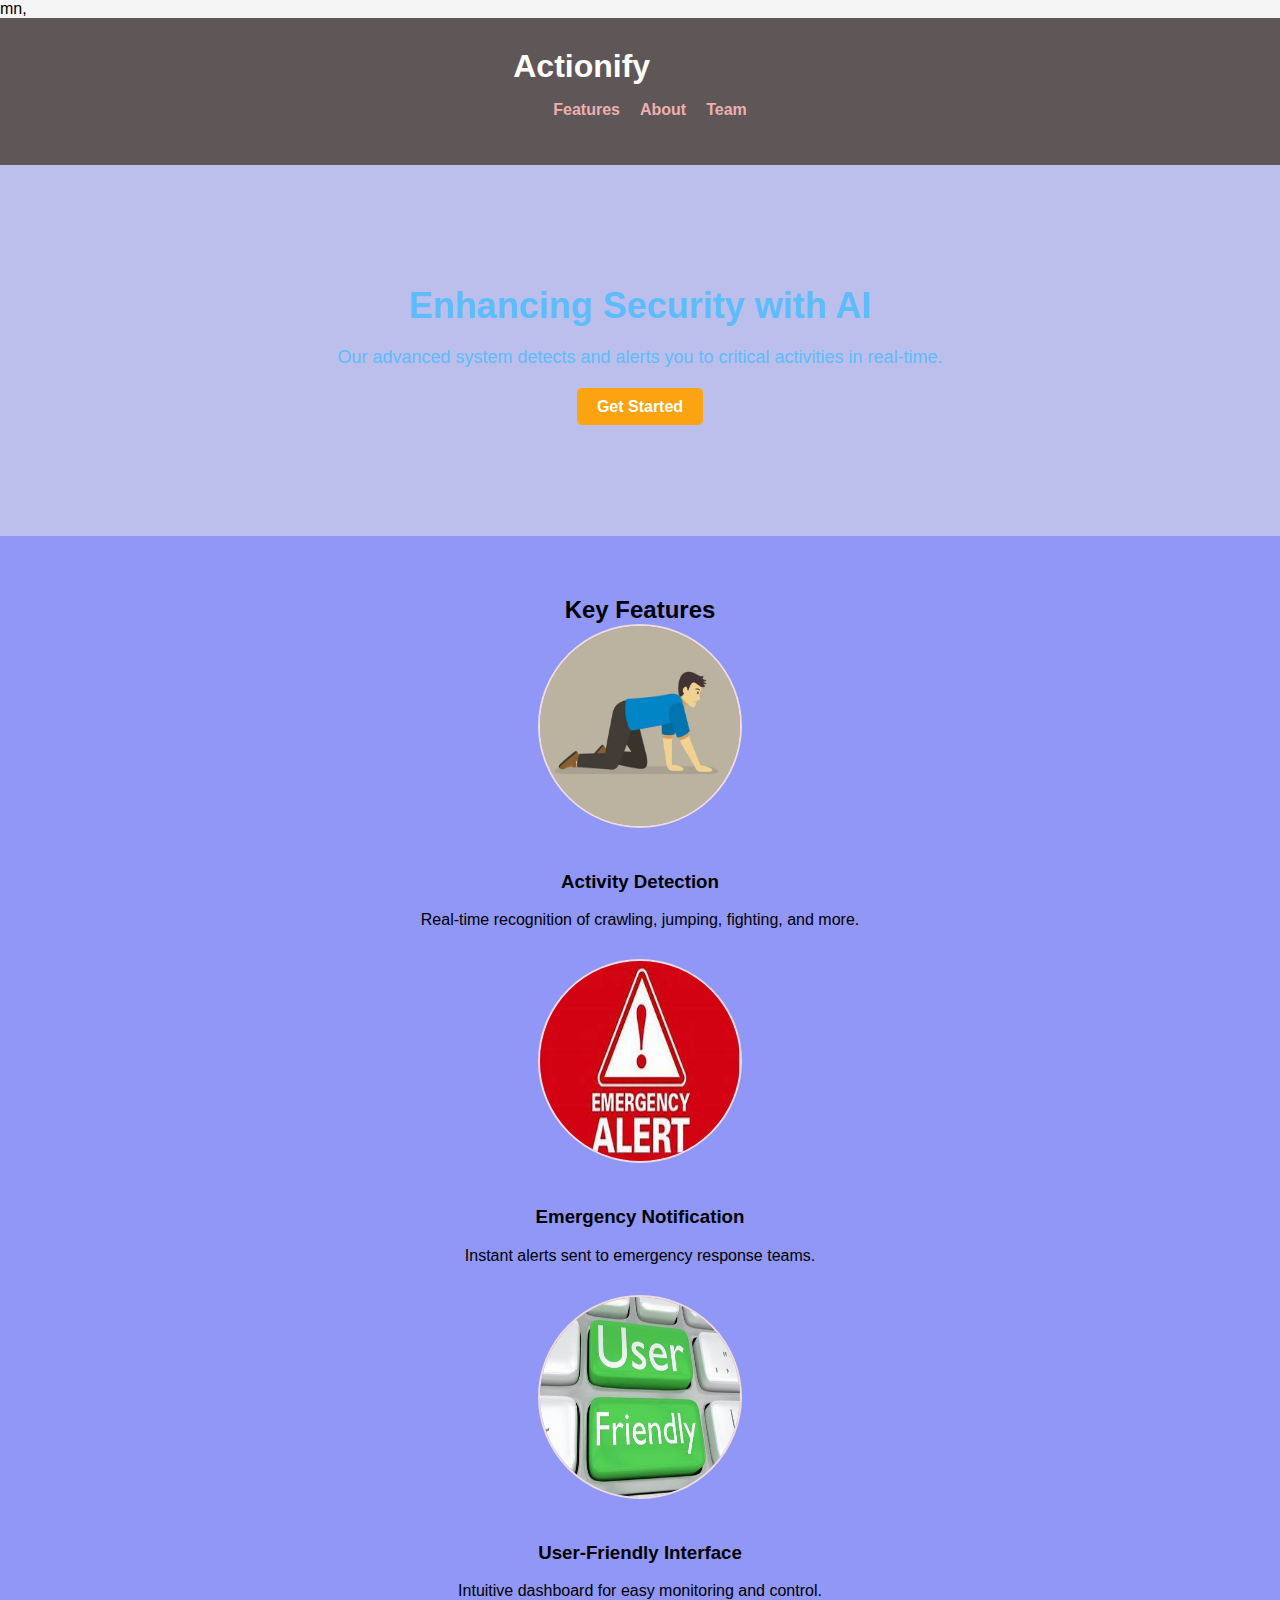
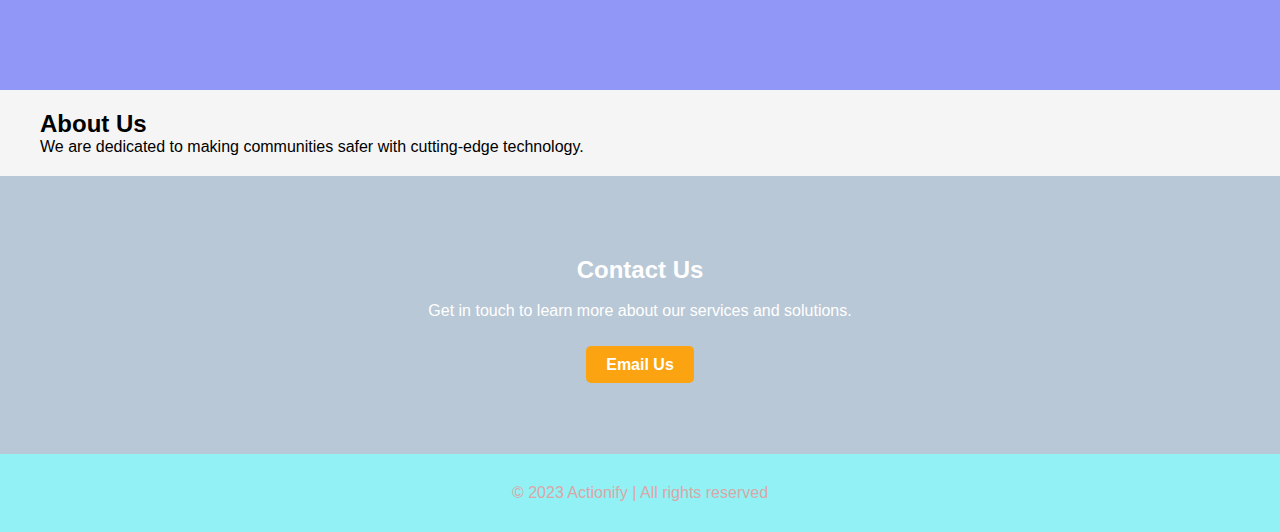
<file: website/Index.html>
<!DOCTYPE html>
<html lang="en">
<head>
    <meta charset="UTF-8">
    <meta name="viewport" content="width=device-width, initial-scale=1.0">
    <title>Actionify - Emergency Alert System</title>
    <link rel="stylesheet" href="css/Style.css">
</head>
<body>
mn,


    
    <header>
        <nav>
            <div class="container">
                <h1>Actionify</h1>
                <ul>
                    <li><a href="Index.html">Features</a></li>
                    <li><a href="Index.html">About</a></li>
                    <li><a href="Team.html">Team </a></li>
                </ul>
            </div>
        </nav>
    </header>

    <section id="hero">
        <div class="container">
            <h2>Enhancing Security with AI</h2>
            <p>Our advanced system detects and alerts you to critical activities in real-time.</p>
            <a href="main.html" class="btn">Get Started</a>
        </div>
    </section>

    <section id="features">
        <div class="container">
            <h2>Key Features</h2>
            <div class="feature">
                <img src="img/img1.jpg" alt="Activity Detection" class="circular-image">
                <h3>Activity Detection</h3>
                <p>Real-time recognition of crawling, jumping, fighting, and more.</p>
            </div>
            <div class="feature">
                <img src="img/img2.jpg" alt="Emergency Notification" class="circular-image">
                <h3>Emergency Notification</h3>
                <p>Instant alerts sent to emergency response teams.</p>
            </div>
            <div class="feature">
                <img src="img/img3.jpg" alt="User-Friendly Interface" class="circular-image">
                <h3>User-Friendly Interface</h3>
                <p>Intuitive dashboard for easy monitoring and control.</p>
            </div>
        </div>
    </section>
    

    <section id="about">
        <div class="container">
            <h2>About Us</h2>
            <p>We are dedicated to making communities safer with cutting-edge technology.</p>
        </div>
    </section>

    <section id="contact">
        <div class="container">
            <h2>Contact Us</h2>
            <div class="contact-info"><br>
                
                <p>Get in touch to learn more about our services and solutions.</p><br><br>
                <a href="mailto:contact@actionify.com" class="btn">Email Us</a>
            </div>
        </div>
    </section>
    

    <footer>
        <div class="container">
            <p>&copy; 2023 Actionify | All rights reserved</p>
        </div>
    </footer>
</body>
</html>
</file>
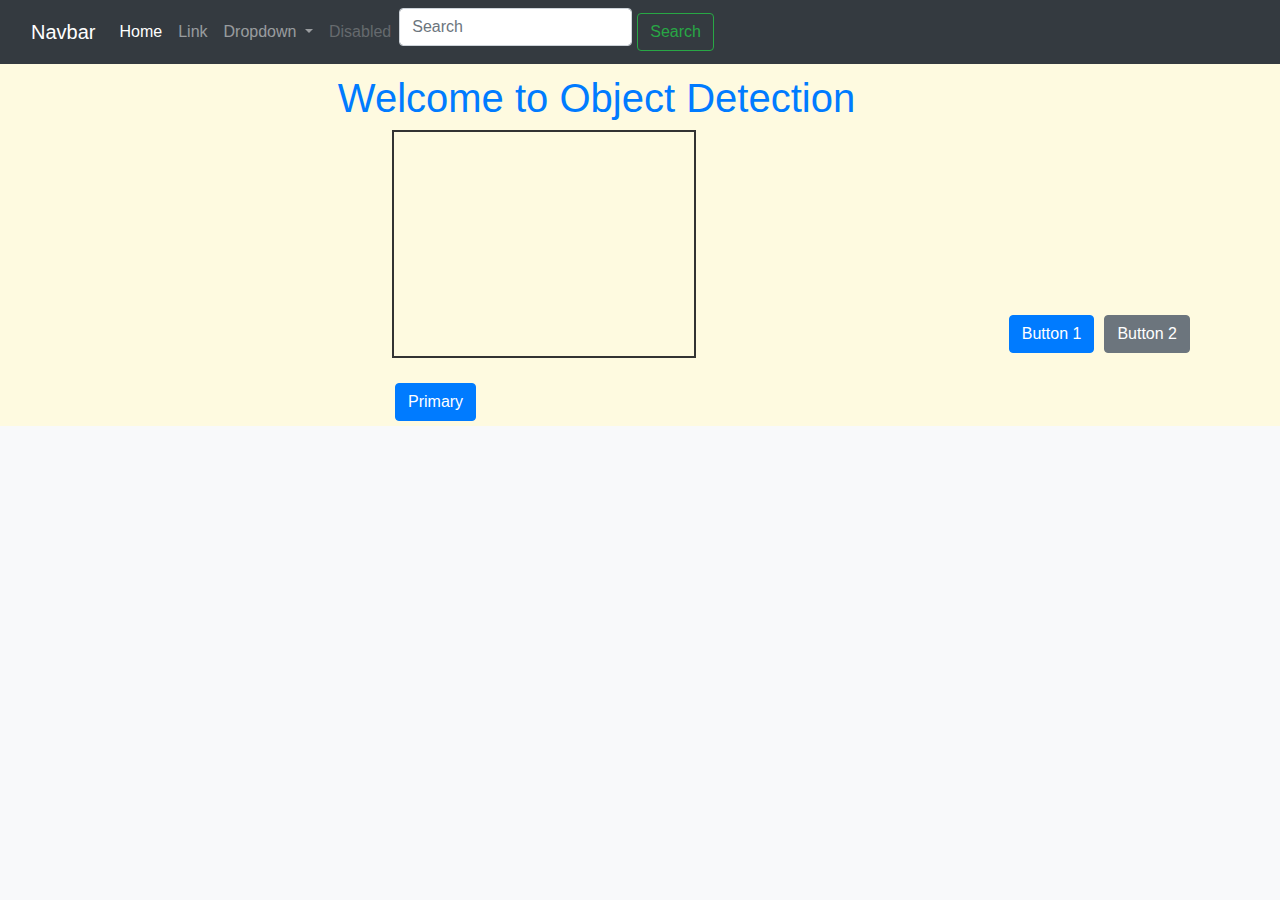
<file: website/main.html>
<!DOCTYPE html>
<html lang="en">
<head>
    <meta charset="UTF-8">
    <meta name="viewport" content="width=device-width, initial-scale=1.0">
    <title>Object Detection</title>
    <!-- Include Bootstrap CSS (you can link to a CDN or use a local file) -->
    <link rel="stylesheet" href="https://maxcdn.bootstrapcdn.com/bootstrap/4.5.2/css/bootstrap.min.css">
    <link href="https://cdn.jsdelivr.net/npm/bootstrap@5.3.2/dist/css/bootstrap.min.css" rel="stylesheet" integrity="sha384-T3c6CoIi6uLrA9TneNEoa7RxnatzjcDSCmG1MXxSR1GAsXEV/Dwwykc2MPK8M2HN" crossorigin="anonymous">

    <!-- Include your custom CSS (if needed) -->
    <link rel="stylesheet" href="css\styles.css" >
</head>
<body>
    <div class="background">
    <script src="https://cdn.jsdelivr.net/npm/bootstrap@5.3.2/dist/js/bootstrap.bundle.min.js" integrity="sha384-C6RzsynM9kWDrMNeT87bh95OGNyZPhcTNXj1NW7RuBCsyN/o0jlpcV8Qyq46cDfL" crossorigin="anonymous"></script>

    <nav class="navbar navbar-expand-lg navbar-dark bg-dark">
        <div class="container-fluid">
          <a class="navbar-brand" href="#">Navbar</a>
          <button class="navbar-toggler" type="button" data-bs-toggle="collapse" data-bs-target="#navbarSupportedContent" aria-controls="navbarSupportedContent" aria-expanded="false" aria-label="Toggle navigation">
            <span class="navbar-toggler-icon"></span>
          </button>
          <div class="collapse navbar-collapse" id="navbarSupportedContent">
            <ul class="navbar-nav me-auto mb-2 mb-lg-0">
              <li class="nav-item">
                <a class="nav-link active" aria-current="page" href="#">Home</a>
              </li>
              <li class="nav-item">
                <a class="nav-link" href="#">Link</a>
              </li>
              <li class="nav-item dropdown">
                <a class="nav-link dropdown-toggle" href="#" role="button" data-bs-toggle="dropdown" aria-expanded="false">
                  Dropdown
                </a>
                <ul class="dropdown-menu">
                  <li><a class="dropdown-item" href="#">Action</a></li>
                  <li><a class="dropdown-item" href="#">Another action</a></li>
                  <li><hr class="dropdown-divider"></li>
                  <li><a class="dropdown-item" href="#">Something else here</a></li>
                </ul>
              </li>
              <li class="nav-item">
                <a class="nav-link disabled" aria-disabled="true">Disabled</a>
              </li>
            </ul>
            <form class="d-flex" role="search">
              <input class="form-control me-2" type="search" placeholder="Search" aria-label="Search">
              <button class="btn btn-outline-success" type="submit">Search</button>
            </form>
          </div>
        </div>
      </nav>

      <div class="h1">
        <h1>Welcome to Object Detection</h1>
      </div>
    <div class="container">
        
        <!-- Video window for camera output -->
        <div class="video-container">
            <video id="video" autoplay></video>
        </div>
        <div class="button-container">
            <button type="button" class="btn btn-primary">Button 1</button>
            <button type="button" class="btn btn-secondary">Button 2</button>
        </div>
    </div>

    <div class="buton">
        
    <button type="button" class="btn btn-primary">Primary</button>
</div>


    <!-- Include Bootstrap and custom JavaScript -->
    <script src="https://ajax.googleapis.com/ajax/libs/jquery/3.5.1/jquery.min.js"></script>
    <script src="https://cdnjs.cloudflare.com/ajax/libs/popper.js/1.16.0/umd/popper.min.js"></script>
    <script src="https://maxcdn.bootstrapcdn.com/bootstrap/4.5.2/js/bootstrap.min.js"></script>
    <!-- Include your custom JavaScript (for camera handling and object detection) -->
     <script src= "js\script.js" ></script> 

 

</div>

 
</body>

</html>
</file>
<file: website/css/Style.css>
/* Reset some default styles */
body, h1, h2, p {
    margin: 0;
    padding: 0;
}

/* Basic styling */
body {
    font-family: Arial, sans-serif;
    background-color: #3773b8;
}

.container {
    max-width: 1200px;
    margin: 0 auto;
    padding: 20px;
    /* background-color: #ebd6d6; */
}

header {
    background-color: #eb8282;
    color: #fff;
    padding: 10px 0;
}

nav {
    display: flex;
    justify-content: space-between;
    align-items: center;
}

nav ul {
    list-style: none;
    display: flex;
}

nav ul li {
    margin-right: 20px;
}

nav a {
    color: #8479d8;
    text-decoration: none;
    font-weight: bold;
}

/* Hero section */
#hero {
    /* background-image: url('img\img4.jpg'); */
    /* background-size: cover; */
    background-color: #bcbfeb;
    color: #5cbcfc;
    text-align: center;
    padding: 100px 0;
}

#hero h2 {
    font-size: 36px;
    margin-bottom: 20px;
}

#hero p {
    font-size: 18px;
    margin-bottom: 30px;
}

.btn {
    background-color: #fca311;
    color: #fff;
    padding: 10px 20px;
    text-decoration: none;
    font-weight: bold;
    border-radius: 5px;
    transition: background-color 0.3s ease;
}

.btn:hover {
    background-color: #e85d04;
}

/* Features section */
#features {
    background-color: #9097f7;
    padding: 40px 0;
    text-align: center;
}

.feature {
    text-align: center;
    margin-bottom: 30px;
}

.feature img {
    height: 200px;
    max-width: 200px;
    margin-bottom: 20px;
}

/* Contact section */
#contact {
    /* height: 200px; */
    text-align: center;
    padding: 60px 0;
    background-color: #b9c8d6;
    color: #fff;
}

/* Footer section */
footer {
    background-color: #f0c6c6;
    color: #fff;
    text-align: center;
    padding: 10px 0;
}
/* Increase the width of circular images */
.circular-image {
    border-radius: 50%;
    border: 2px solid #fff;
    width: 200px; /* Adjust the width as needed */
    height: 200px; /* Maintain a square aspect ratio */
}
/* Reset some default styles */
body, h1, h2, p {
    margin: 0;
    padding: 0;
}

/* Basic styling */
body {
    font-family: Arial, sans-serif;
    background-color: #f5f5f5;
}

.container {
    max-width: 1200px;
    margin: 0 auto;
    padding: 20px;
}

header {
    background-color: #5f5757;
    color: #fff;
    padding: 10px 0;
}

nav {
    display: flex;
    justify-content: space-between;
    align-items: center;
}

nav ul {
    list-style: none;
    display: flex;
}

nav ul li {
    margin-right: 20px;
}

nav a {
    color: #eeafaf;
    text-decoration: none;
    font-weight: bold;
}

/* Team section */
#team {
    text-align: center;
    padding: 60px 0;
    background-color: #493eee;
}

.team-member {
    margin-bottom: 30px;
}

.team-member img {
    max-width: 150px;
    border-radius: 50%;
    margin-bottom: 10px;
}

.team-member h3 {
    font-size: 18px;
    margin-bottom: 5px;
}

.team-member p {
    font-size: 16px;
}

/* Footer section */
footer {
    background-color: #92f1f5;
    color: #daa7a7;
    text-align: center;
    padding: 10px 0;
}
/* Apply circular shape to images with a border */
.circular-image {
    border-radius: 50%; /* Makes the image circular */
    border: 2px solid #f1dbdb; /* Adds a white border with a 2px width (customize as needed) */
}
</file>
